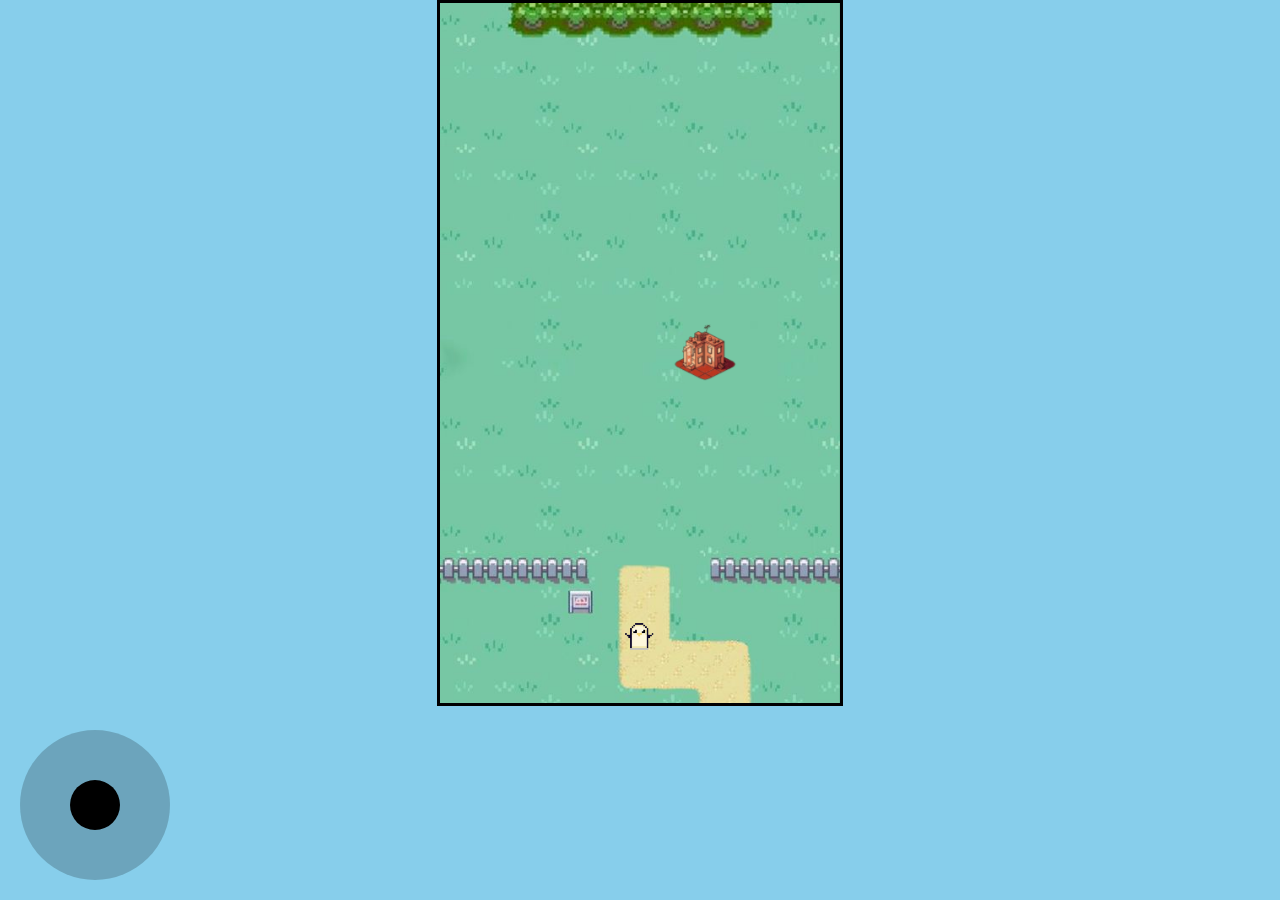
<file: 별하제 페이지/link1.html>
<!DOCTYPE html>
<html lang="en">
<head>
    <meta charset="UTF-8">
    <meta name="viewport" content="width=device-width, initial-scale=1.0">
    <title>Pixel Game</title>
    <style>
        @font-face {
            font-family: 'Sam3KRFont';
            src: url('https://fastly.jsdelivr.net/gh/projectnoonnu/noonfonts_eight@1.0/Sam3KRFont.woff') format('woff');
            font-weight: normal;
            font-style: normal;
        }
        body, html {
            margin: 0;
            padding: 0;
            height: 100%;
            overflow: hidden;
            background-color: #87CEEB;
            font-family: 'Sam3KRFont', Arial, sans-serif;
        }
        #gameCanvas {
            display: block;
            margin: auto;
            background: url('background.png') no-repeat center center;
            background-size: cover;
            border: 3px solid #000;
        }
        .dialogue-box {
            position: absolute;
            bottom: 10%;
            left: 50%;
            transform: translateX(-50%);
            width: 80%;
            background: #fff;
            border: 3px solid #000;
            padding: 20px;
            font-size: 18px;
            color: #000;
        }
        .dialogue-button {
            display: block;
            margin: 20px auto;
            padding: 10px 20px;
            background: #f0f0f0;
            border: 2px solid #000;
            cursor: pointer;
        }
        .joystick {
            position: absolute;
            bottom: 20px;
            left: 20px;
            transform: none;
            width: 150px;
            height: 150px;
            background: rgba(0, 0, 0, 0.2);
            border-radius: 50%;
            touch-action: none;
        }
        .joystick-handle {
            width: 50px;
            height: 50px;
            background: #000;
            border-radius: 50%;
            position: relative;
            top: 50%;
            left: 50%;
            transform: translate(-50%, -50%);
        }
    </style>
</head>
<body>
    <canvas id="gameCanvas" width="400" height="700"></canvas>
    <div id="dialogueBox" class="dialogue-box" style="display:none;">
        <div id="dialogueText">Hello there!</div>
        <button id="dialogueButton" class="dialogue-button">다음</button>
    </div>
    <div class="joystick" id="joystick">
        <div class="joystick-handle" id="joystickHandle"></div>
    </div>
    
    <script>
        const canvas = document.getElementById("gameCanvas");
        const ctx = canvas.getContext("2d");
        const dialogueBox = document.getElementById("dialogueBox");
        const dialogueText = document.getElementById("dialogueText");
        const dialogueButton = document.getElementById("dialogueButton");

        const joystick = document.getElementById("joystick");
        const joystickHandle = document.getElementById("joystickHandle");

        let player = {
            x: 175,
            y: 600, // 캐릭터 위치를 더 위로 올림
            width: 50,
            height: 50,
            speed: 2,
            sprite: new Image()
        };
        player.sprite.src = 'player.gif';

        let dialogueIndex = 0;
        const dialogues = [
            "반가습니다.",
            "농이공원 \"별하제\"에 오시는게 환영합니다.",
            "학교 고꿈에 별하제의 조각이 숫겨져 있습니다.",
            "별하제의 조각을 찾아주세요!"
        ];

        let joystickActive = false;
        let joystickStartX, joystickStartY;
        let joystickOffsetX = 0, joystickOffsetY = 0;

        joystick.addEventListener("touchstart", (e) => {
            e.preventDefault();
            joystickActive = true;
            const touch = e.touches[0];
            joystickStartX = touch.clientX;
            joystickStartY = touch.clientY;
        });

        joystick.addEventListener("touchmove", (e) => {
            if (!joystickActive) return;
            e.preventDefault();
            const touch = e.touches[0];
            joystickOffsetX = touch.clientX - joystickStartX;
            joystickOffsetY = touch.clientY - joystickStartY;

            // Limit joystick movement
            const maxDistance = 50;
            const distance = Math.sqrt(joystickOffsetX ** 2 + joystickOffsetY ** 2);
            if (distance > maxDistance) {
                const angle = Math.atan2(joystickOffsetY, joystickOffsetX);
                joystickOffsetX = Math.cos(angle) * maxDistance;
                joystickOffsetY = Math.sin(angle) * maxDistance;
            }

            joystickHandle.style.transform = `translate(${joystickOffsetX}px, ${joystickOffsetY}px)`;
        });

        joystick.addEventListener("touchend", () => {
            joystickActive = false;
            joystickOffsetX = 0;
            joystickOffsetY = 0;
            joystickHandle.style.transform = "translate(-50%, -50%)";
        });

        joystick.addEventListener("mousedown", (e) => {
            e.preventDefault();
            joystickActive = true;
            joystickStartX = e.clientX;
            joystickStartY = e.clientY;
        });

        joystick.addEventListener("mousemove", (e) => {
            if (!joystickActive) return;
            e.preventDefault();
            joystickOffsetX = e.clientX - joystickStartX;
            joystickOffsetY = e.clientY - joystickStartY;

            // Limit joystick movement
            const maxDistance = 50;
            const distance = Math.sqrt(joystickOffsetX ** 2 + joystickOffsetY ** 2);
            if (distance > maxDistance) {
                const angle = Math.atan2(joystickOffsetY, joystickOffsetX);
                joystickOffsetX = Math.cos(angle) * maxDistance;
                joystickOffsetY = Math.sin(angle) * maxDistance;
            }

            joystickHandle.style.transform = `translate(${joystickOffsetX}px, ${joystickOffsetY}px)`;
        });

        joystick.addEventListener("mouseup", () => {
            joystickActive = false;
            joystickOffsetX = 0;
            joystickOffsetY = 0;
            joystickHandle.style.transform = "translate(-50%, -50%)";
        });

        joystick.addEventListener("mouseleave", () => {
            joystickActive = false;
            joystickOffsetX = 0;
            joystickOffsetY = 0;
            joystickHandle.style.transform = "translate(-50%, -50%)";
        });

        function update() {
            if (joystickOffsetY < -10) player.y -= player.speed;
            if (joystickOffsetY > 10) player.y += player.speed;
            if (joystickOffsetX < -10) player.x -= player.speed;
            if (joystickOffsetX > 10) player.x += player.speed;

            // Boundaries
            if (player.x < 0) player.x = 0;
            if (player.y < 0) player.y = 0;
            if (player.x + player.width > canvas.width) player.x = canvas.width - player.width;
            if (player.y + player.height > canvas.height) player.y = canvas.height - player.height;

            // Trigger dialogue
            if (player.x > 220 && player.x < 250 && player.y > 270 && player.y < 350) {
                showDialogue();
            }
        }

        function draw() {
            ctx.clearRect(0, 0, canvas.width, canvas.height);

            // Draw player
            ctx.drawImage(player.sprite, player.x, player.y, player.width, player.height);
        }

        function gameLoop() {
            update();
            draw();
            requestAnimationFrame(gameLoop);
        }

        function showDialogue() {
            dialogueBox.style.display = "block";
            dialogueText.innerText = dialogues[dialogueIndex];
        }

        dialogueButton.addEventListener("click", () => {
            dialogueIndex++;
            if (dialogueIndex < dialogues.length) {
                dialogueText.innerText = dialogues[dialogueIndex];
            } else {
                dialogueBox.style.display = "none";
                dialogueIndex = 0;
                // Display final image
                document.body.innerHTML = '<img src="pice.png" alt="Sample Image" style="width:100%; height:100%; object-fit:cover;">';
            }
        });

        gameLoop();
    </script>
</body>
</html>
</file>
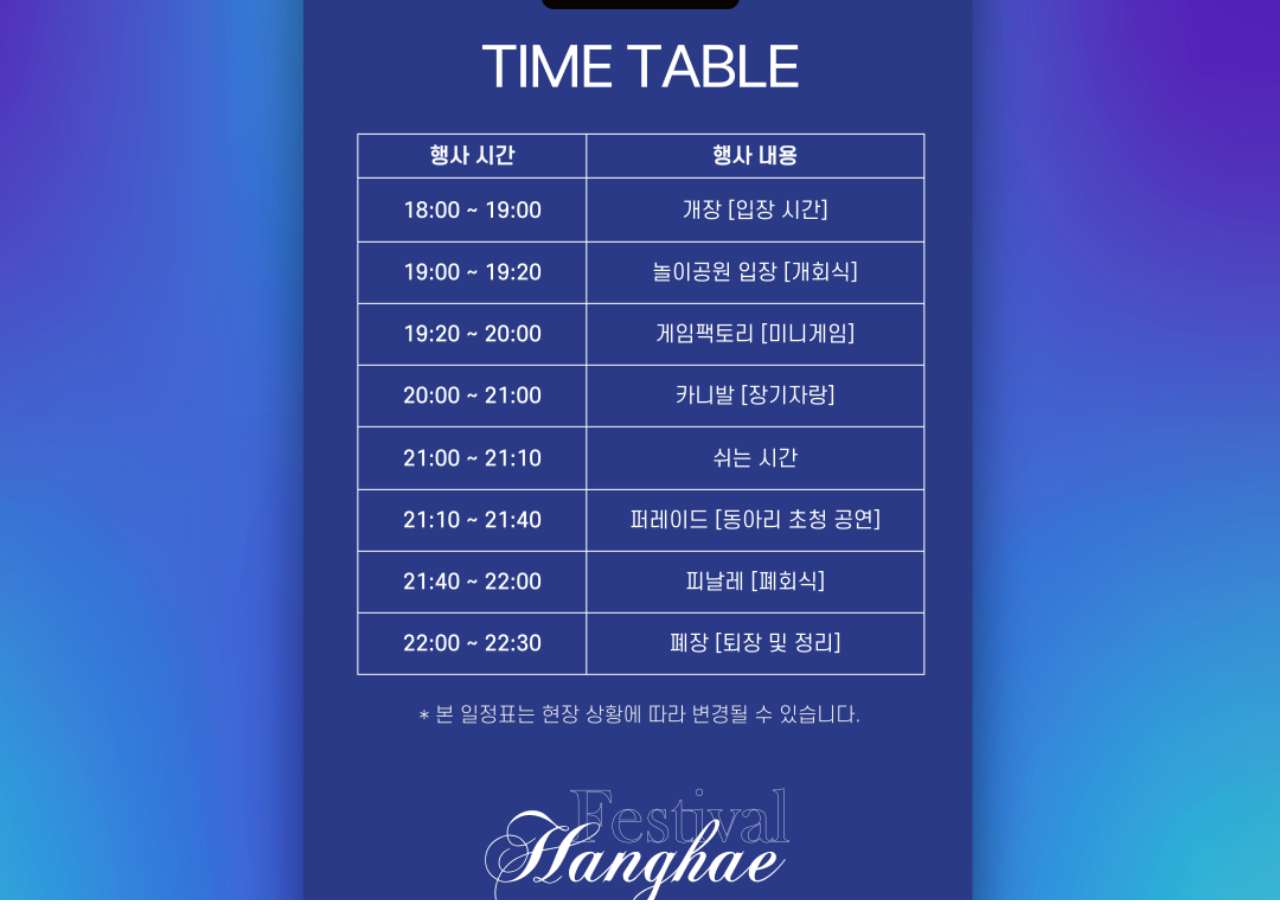
<file: 별하제 페이지/link2.html>
<!DOCTYPE html>
<html lang="en">
<head>
    <meta charset="UTF-8">
    <meta name="viewport" content="width=device-width, initial-scale=1.0">
    <title>Display Image</title>
    <style>
        body, html {
            margin: 0;
            padding: 0;
            height: 100%;
        }
        img {
            width: 100%;
            height: 100%;
            object-fit: cover;
        }
    </style>
</head>
<body>
    <img src="TIME TABLE.png" alt="Sample Image" width="300" height="300">
</body>
</html>
</file>
